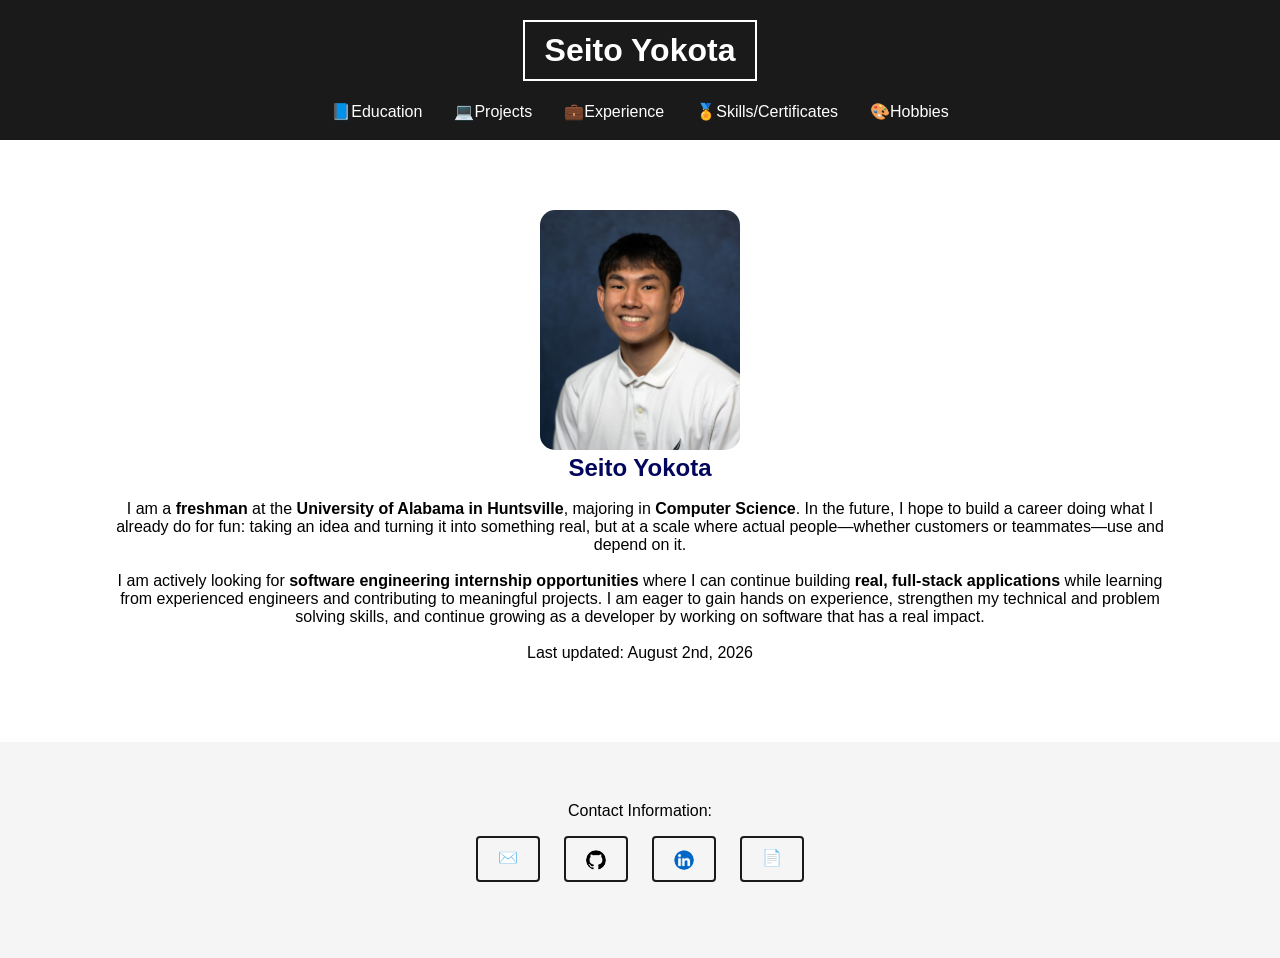
<file: index.html>
<!DOCTYPE html>
<html lang="en">
<head>
  <meta charset="UTF-8">
  <meta name="viewport" content="width=device-width, initial-scale=1.0">
  <title>Seito Yokota — Portfolio</title>
  <link rel="stylesheet" href="style.css">
  <link rel="icon" type="image/png" href="logo.png">
  <script src="script.js" defer></script>
</head>
<body>
  <header>
    <h1 style="text-align: center; padding-top: 20px;">
        <a href="index.html" style="text-decoration: none; font-weight: bold; color: white; border: 2px solid white; padding: 10px 20px; display: inline-block; font-family: Optima, sans-serif;">
        Seito Yokota
        </a>
    </h1>
    <nav>
      <ul class="nav-links">
        <li><a href="education.html">📘Education</a></li>
        <li><a href="projects.html">💻Projects</a></li>
        <li><a href="experience.html">💼Experience</a></li>
		    <li><a href="skills_certificates.html">🏅Skills/Certificates</a></li>
        <li><a href="hobbies.html">🎨Hobbies</a></li>
      </ul>
    </nav>
  </header>
 
  <main>
    <section id="home" class="hero">
	  <img src="Seito_Edited_compressed.jpg" alt="Professional headshot" width="200" height="240">
      <h1 style="color: #02075D">Seito Yokota</h1>
	  <br>
	  <p>I am a <b>freshman</b> at the <b>University of Alabama in Huntsville</b>, majoring in <b>Computer Science</b>. In the future, I hope to build a career doing what I already do for fun: taking an idea and turning it into something real, but at a scale where actual people—whether customers or teammates—use and depend on it.</p>
	  <br>
	  <p>I am actively looking for <b>software engineering internship opportunities</b> where I can continue building <b>real, full-stack applications</b> while learning from experienced engineers and contributing to meaningful projects. I am eager to gain hands on experience, strengthen my technical and problem solving skills, and continue growing as a developer by working on software that has a real impact.</p>
    <br>
    <p>Last updated: August 2nd, 2026</p>
    </section>
  </main>
  <footer id="contact">
    <p>Contact Information:</p>
    <div class="contact-links">
      <a href="mailto:seitoyokota15@icloud.com" target="_blank" class="btn-outline">✉️</a>
      <a href="https://github.com/seitoyokota" target="_blank" class="btn-outline"><img src="github.png" height="20" width="20" style="display: block; margin-top: 2px; margin-left: auto; margin-right: auto;"></a>
      <a href="https://www.linkedin.com/in/seito-yokota-b33b313a9/?lipi=urn%3Ali%3Apage%3Ad_flagship3_profile_view_base_contact_details%3BbzJiLSJiQAKnu9LNYkko7g%3D%3D" target="_blank" class="btn-outline"><img src="linkedin.png" height="20" width="20" style="display: block; margin-top: 2px; margin-left: auto; margin-right: auto;"></a>
      <a href="resume.pdf" target="_blank" class="btn-outline">📄</a>
    </div>
  </footer>
</body>
</html>
</file>
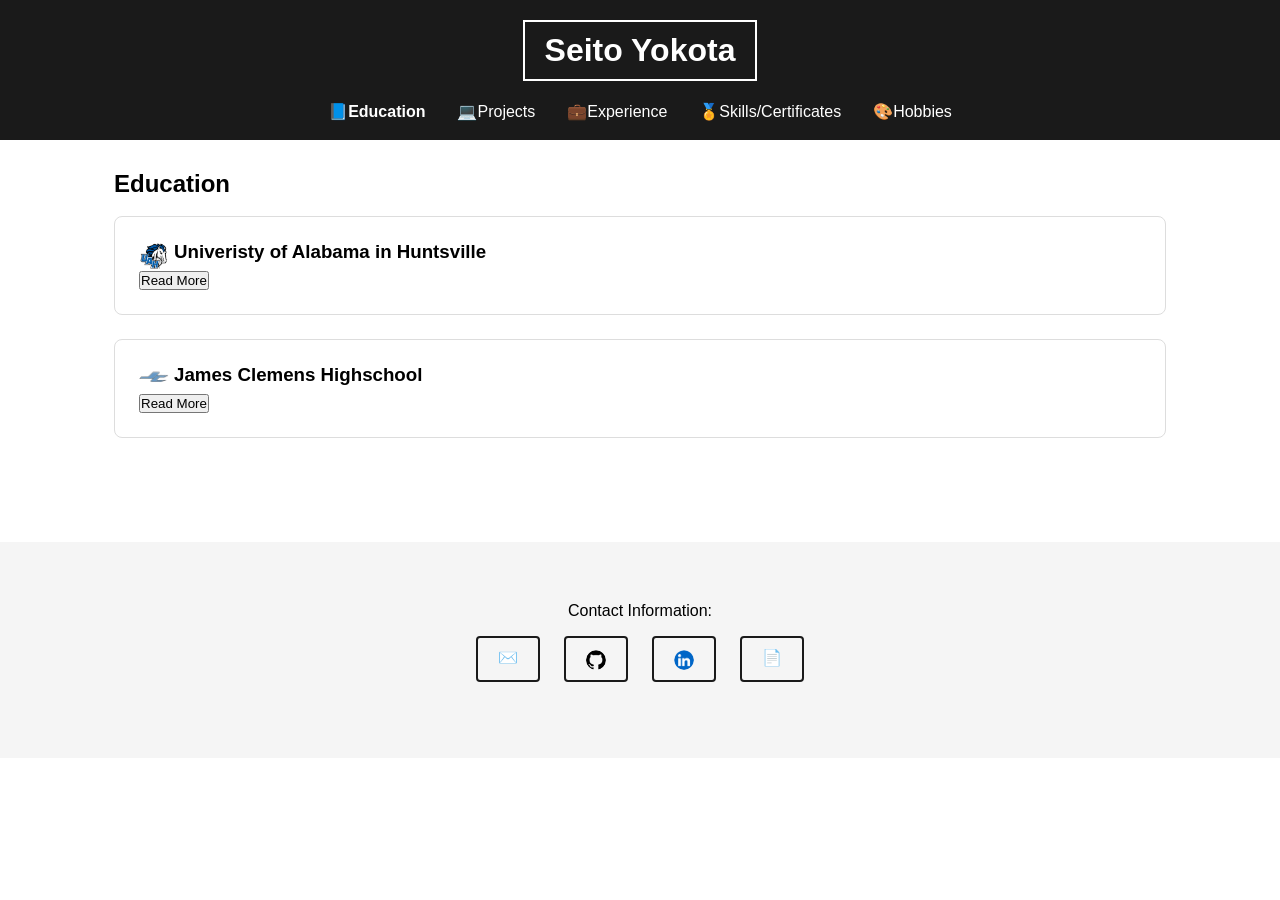
<file: education.html>
<!DOCTYPE html>
<html lang="en">
<head>
  <meta charset="UTF-8">
  <meta name="viewport" content="width=device-width, initial-scale=1.0">
  <title>Education — Seito Yokota</title>
  <link rel="stylesheet" href="style.css">
  <link rel="icon" type="image/png" href="logo.png">
  <script src="script.js" defer></script>
</head>
<body>
  <header>
    <h1 style="text-align: center; padding-top: 20px;">
      <a href="index.html" style="text-decoration: none; font-weight: bold; color: white; border: 2px solid white; padding: 10px 20px; display: inline-block; font-family: Optima, sans-serif;">
      Seito Yokota
      </a>
    </h1>
    <nav>
      <ul class="nav-links">
        <li><a href="education.html" style="font-weight: bold;">📘Education</a></li>
        <li><a href="projects.html">💻Projects</a></li>
        <li><a href="experience.html">💼Experience</a></li>
        <li><a href="skills_certificates.html">🏅Skills/Certificates</a></li>
        <li><a href="hobbies.html">🎨Hobbies</a></li>
      </ul>
    </nav>
  </header>
 
  <main>
    <section id="education">
      <h2>Education</h2>
      <br>
      <article class="card">
        <div class="container">
        <img src="UAH.png" alt="UAH logo" width="30" height="30">
        <h3><a href="https://www.uah.edu/" style="text-decoration: none; color: black;">Univeristy of Alabama in Huntsville</a></h3>
        </div>
        <div class="extra-text hidden">
          <p class="entry-dates">Expected Graduation: May 2030</p>
          <p>B.S. Computer Science</p>
      </div>
      <button class="read-more-btn">Read More</button>
      </article>
      <article class="card">
        <div class="container">
        <img src="JC.png" alt="JC logo" width="30" height="30">
        <h3><a href="https://jchs.madisoncity.k12.al.us/" style="text-decoration: none; color: black;">James Clemens Highschool</a></h3>
        </div>
        <div class="extra-text hidden">
          <p class="entry-dates">Graduated: May 2026</p>
          <p>GPA: 4.6</p>
          <p>ACT: 34</p>
          <p>Relevant coursework: AP Calculus BC (score: 5), AP Computer Science A (score: 5)</p>
        </div>
        <button class="read-more-btn">Read More</button>
      </article>
    </section>
  </main>
  <footer id="contact">
    <p>Contact Information:</p>
    <div class="contact-links">
      <a href="mailto:seitoyokota15@icloud.com" target="_blank" class="btn-outline">✉️</a>
      <a href="https://github.com/seitoyokota" target="_blank" class="btn-outline"><img src="github.png" height="20" width="20" style="display: block; margin-top: 2px; margin-left: auto; margin-right: auto;"></a>
      <a href="https://www.linkedin.com/in/seito-yokota-b33b313a9/?lipi=urn%3Ali%3Apage%3Ad_flagship3_profile_view_base_contact_details%3BbzJiLSJiQAKnu9LNYkko7g%3D%3D" target="_blank" class="btn-outline"><img src="linkedin.png" height="20" width="20" style="display: block; margin-top: 2px; margin-left: auto; margin-right: auto;"></a>
      <a href="resume.pdf" target="_blank" class="btn-outline">📄</a>
    </div>
  </footer>
 
</body>
</html>
</file>
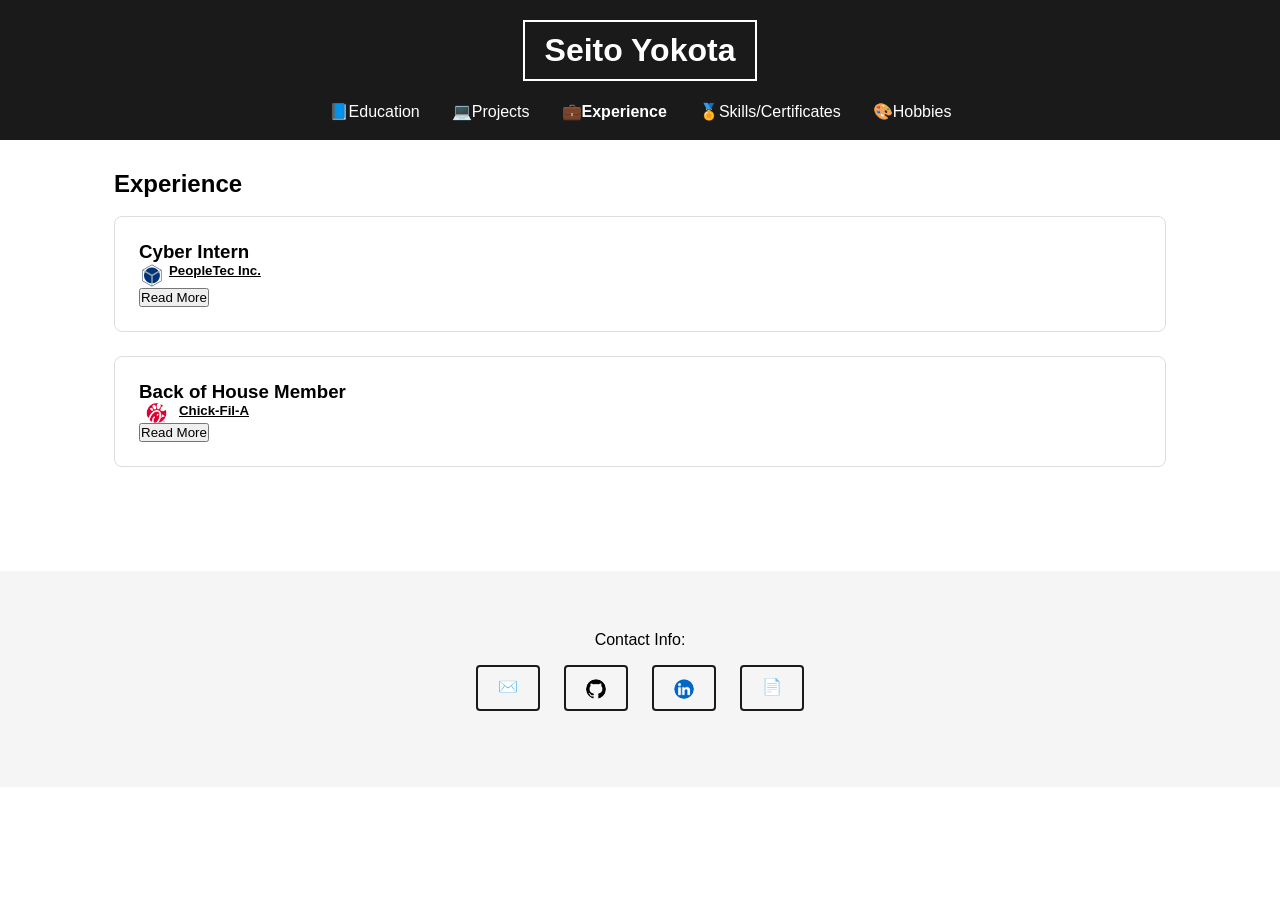
<file: experience.html>
<!DOCTYPE html>
<html lang="en">
<head>
  <meta charset="UTF-8">
  <meta name="viewport" content="width=device-width, initial-scale=1.0">
  <title>Experience — Seito Yokota</title>
  <link rel="stylesheet" href="style.css">
  <link rel="icon" type="image/png" href="logo.png">
  <script src="script.js" defer></script>
</head>
<body>
  <header>
    <h1 style="text-align: center; padding-top: 20px;">
        <a href="index.html" style="text-decoration: none; font-weight: bold; color: white; border: 2px solid white; padding: 10px 20px; display: inline-block; font-family: Optima, sans-serif;">
        Seito Yokota
        </a>
    </h1>
    <nav>
      <ul class="nav-links">
        <li><a href="education.html">📘Education</a></li>
        <li><a href="projects.html">💻Projects</a></li>
        <li><a href="experience.html" style="font-weight: bold;">💼Experience</a></li>
        <li><a href="skills_certificates.html">🏅Skills/Certificates</a></li>
        <li><a href="hobbies.html">🎨Hobbies</a></li>
      </ul>
    </nav>
  </header>
 
  <main>
    <section id="experience">
      <h2>Experience</h2>
      <br>
      <article class="card">
        <h3>Cyber Intern</h3>
        <div class="container">
        <img src="PeopleTecLogo.png" alt="PeopleTec logo" width="25" height="25">
        <h5><a href="https://www.peopletec.com/">PeopleTec Inc.</a></h5>
        </div>
        <div class="extra-text hidden">
        <p class="entry-dates">June 2026 - July 2026</p>
        <p>• Configured MikroTik routers to establish DHCP servers/clients, custom bridges, and static routing tables, enabling interconnectivity between other intern networks. </p>
        <p>• Deployed an Apache web server to build a full-stack, database-driven web application with user authentication, implementing 10+ core web application security and defense mechanisms.</p>
        <p>• Configured and deployed a DNS server on a Raspberry Pi 5 using BIND9, managing zone files and record types to support name resolution for an internal network environment.</p>
        <p>• Built foundational networking knowledge including IP addressing/subnetting, DNS architecture, octal/hexadecimal numbering systems, the OSI model, Ethernet cabling standards, core Linux command-line administration, and SSH-based remote access.</p>
        <p>• Developed basic proficiency in HTML, CSS, PHP, and SQL to understand full-stack web architecture and backend data handling relevant to security assessments.</p>
        <p>• Soldered and assembled a Bluetooth radio module, gaining hands-on experience with circuit-level hardware.</p>
        <p>• Configured a handheld radio and installed analysis software to study the basics of antennas and radio frequency, building an understanding of RF signal behavior.</p>
        </div>
        <button class="read-more-btn">Read More</button>
      </article>
      <article class="card">
        <h3>Back of House Member</h3>
        <div class="container">
          <img src="CFA.png" alt="CFA logo" width="35" height="20">
          <h5><a href="https://www.chick-fil-a.com/">Chick-Fil-A</a></h5>
        </div>
        <div class="extra-text hidden">
        <p class="entry-dates">April 2025 - August 2026</p>
        <p>• Prepared and cooked menu items in a high-volume, fast-paced kitchen environment, consistently meeting strict time standards during peak rush periods.</p>
        <p>• Executed food prep and cooking procedures with precision to maintain consistent quality across hundreds of orders per shift.</p>
        <p>• Maintained strict food safety and sanitation standards in accordance with health code regulations, including proper food handling, storage, and temperature control.</p>
        <p>• Monitored inventory levels and rotated stock using FIFO (first in, first out) principles to minimize waste and ensure freshness.</p>
        <p>• Collaborated with a team of 10+ back-of-house staff to coordinate order timing and maintain smooth kitchen operations during high-pressure shifts.</p>
        <p>• Communicated effectively with front-of-house staff to ensure accurate and timely order fulfillment.</p>
        <p>• Maintained a reliable attendance record and consistently arrived prepared for physically demanding shifts requiring stamina and attention to detail.</p>
        <p>• Adapted quickly to shifting priorities and last-minute changes in a dynamic, deadline-driven environment.</p>
        <p>• Operated commercial kitchen equipment including fryers, grills, and prep stations while adhering to safety protocols.</p>
        <p>• Managed multiple simultaneous tasks (cooking, prepping, cleaning) without compromising speed or quality.</p>
        </div>
        <button class="read-more-btn">Read More</button>
      </article>
    </section>
 
  </main>
  <footer id="contact">
    <p>Contact Info:</p>
    <div class="contact-links">
      <a href="mailto:seitoyokota15@icloud.com" target="_blank" class="btn-outline">✉️</a>
      <a href="https://github.com/seitoyokota" target="_blank" class="btn-outline"><img src="github.png" height="20" width="20" style="display: block; margin-top: 2px; margin-left: auto; margin-right: auto;"></a>
      <a href="https://www.linkedin.com/in/seito-yokota-b33b313a9/?lipi=urn%3Ali%3Apage%3Ad_flagship3_profile_view_base_contact_details%3BbzJiLSJiQAKnu9LNYkko7g%3D%3D" target="_blank" class="btn-outline"><img src="linkedin.png" height="20" width="20" style="display: block; margin-top: 2px; margin-left: auto; margin-right: auto;"></a>
      <a href="resume.pdf" target="_blank" class="btn-outline">📄</a>
    </div>
  </footer>
 
</body>
</html>
</file>
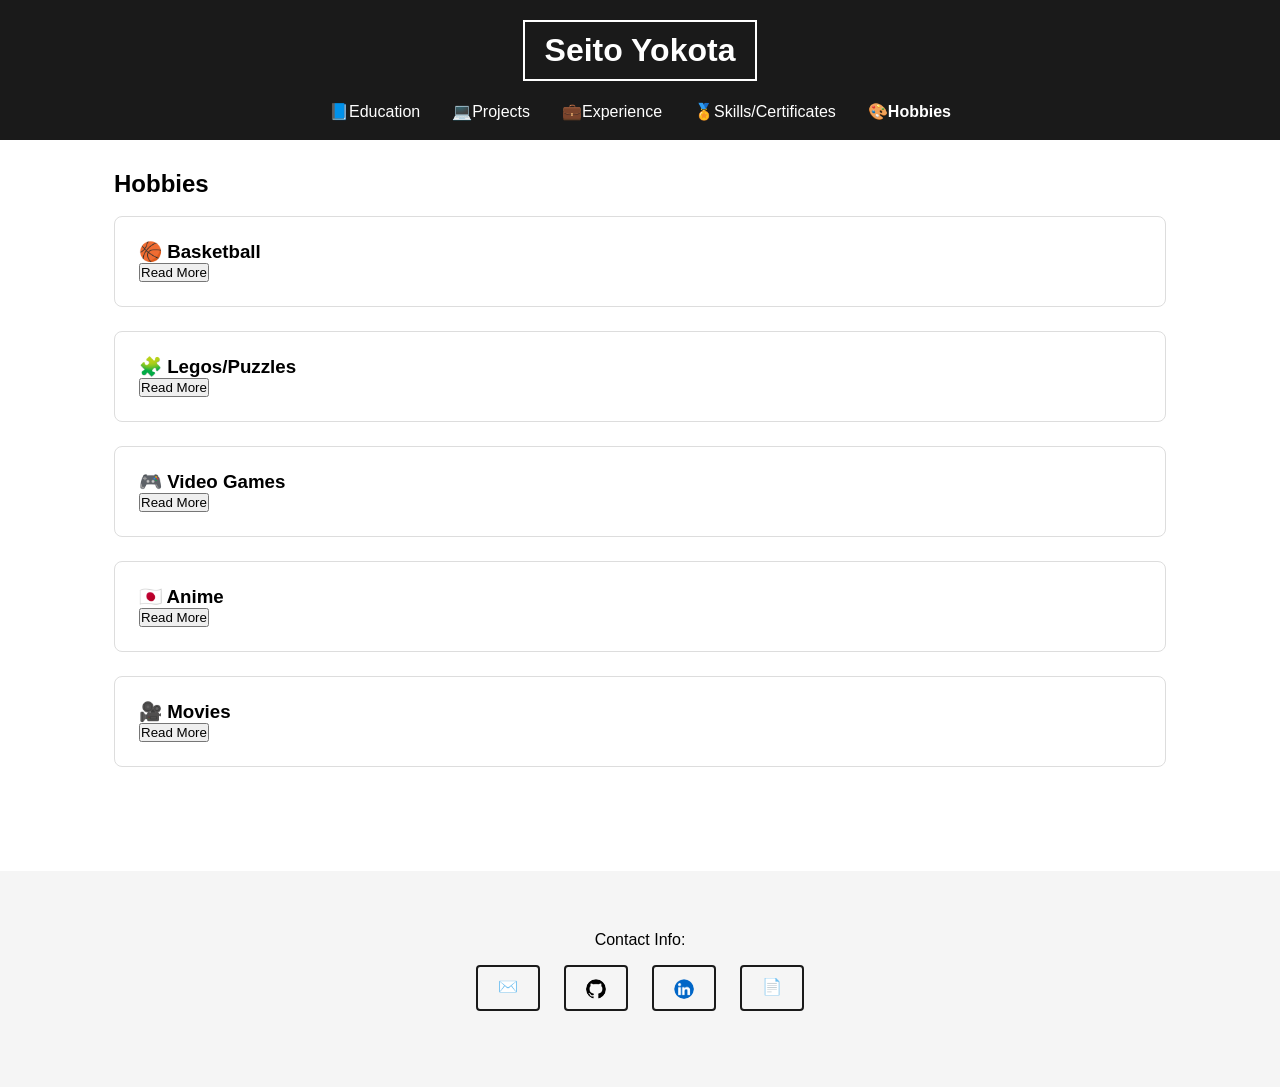
<file: hobbies.html>
<!DOCTYPE html>
<html lang="en">
<head>
  <meta charset="UTF-8">
  <meta name="viewport" content="width=device-width, initial-scale=1.0">
  <title>Hobbies — Seito Yokota</title>
  <link rel="stylesheet" href="style.css">
  <link rel="icon" type="image/png" href="logo.png">
  <script src="script.js" defer></script>
</head>
<body>
  <header>
    <h1 style="text-align: center; padding-top: 20px;">
        <a href="index.html" style="text-decoration: none; font-weight: bold; color: white; border: 2px solid white; padding: 10px 20px; display: inline-block; font-family: Optima, sans-serif;">
        Seito Yokota
        </a>
    </h1>
    <nav>
      <ul class="nav-links">
        <li><a href="education.html">📘Education</a></li>
        <li><a href="projects.html">💻Projects</a></li>
        <li><a href="experience.html">💼Experience</a></li>
        <li><a href="skills_certificates.html">🏅Skills/Certificates</a></li>
        <li><a href="hobbies.html" style="font-weight: bold;">🎨Hobbies</a></li>
      </ul>
    </nav>
  </header>

  <main>
    <section id="hobbies">
      <h2>Hobbies</h2>
      <br>
      <article class="card">
        <h3>🏀 Basketball</h3>
        <div class="extra-text hidden">
        <p>• <b>Years played:</b> 15 years</p>
        <p>• <b>Achievements (during high school):</b></p>
        <ul class="dash-list" style="margin-left: 20px;">
            <li><b>2025-2026</b>: Team Captain, 7A Area 8 Champion, 7A Area 8 All-Tournament Team, All-Area 7A Area 8 Regular Season Team, Huntsville City Classic Tournament Stand Out Player</li>
            <li><b>2024-2025</b>: 7A Area 8 Runner Up, All-Area 7A Area 8 Regular Season Team</li>
            <li><b>2023-2024</b>: 7A Area 8 Champion, 7A Area 8 All-Tournament Team, All-Area 7A Area 8 Regular Season Team, N2 Hoops Runner Up, Huntsville Times Tournament Honorable Mention</li>
            <li><b>2022-2023</b>: no achievements, just a freshman trying his best to keep up with the varsity team</li>
        </ul>
        <br>
        <p>I played competitive basketball for 15 years, beginning at age three and continuing through my senior year of high school. Throughout my career, I developed strong communication, teamwork, leadership, and time management skills while competing at a high level. Serving as the team captain for the varsity team my senior year strengthened my ability to lead by example, support teammates, and remain composed under pressure. Although I no longer play competitively, I still enjoy playing recreationally with friends and appreciate the discipline, resilience, and lifelong friendships that sport gave me.</p>
        </div>
        <button class="read-more-btn">Read More</button>
      </article>
      <article class="card">
        <h3>🧩 Legos/Puzzles</h3>
        <div class="extra-text hidden">
        <p>• <b>Favorite theme:</b> Nature</p>
        <br>
        <p>I love seeing my progress as I build something, and I enjoy the sense of accomplishment that comes from completing a puzzle or Lego set. They also make great decoration once they're finished. Looking back, I believe my passion for computer science began with my love of building Lego sets and solving puzzles, since both require creativity, problem-solving, and patience.</p>
        </div>
        <button class="read-more-btn">Read More</button>
      </article>
      <article class="card">
        <h3>🎮 Video Games</h3>
        <div class="extra-text hidden">
        <p>• <b>Favorite game:</b> Tom Clancy's Rainbow Six Siege</p>
        <br>
        <p>I enjoy video games that require strategic thinking, communication, and adaptability, such as Rainbow Six Siege. Playing games has strengthened my teamwork, problem-solving, and decision-making skills while providing a fun way to collaborate with friends. I also believe video games are one of the best ways to build friendships, get to know people better, and connect with others who share similar interests.</p>
        </div>
        <button class="read-more-btn">Read More</button>
      </article>
      <article class="card">
        <h3>🇯🇵 Anime</h3>
        <div class="extra-text hidden">
        <p>• <b>Favorite genre:</b> Action</p>
        <br>
        <p>I enjoy anime for its compelling storytelling and meaningful character development, which often provide motivation and valuable life lessons alongside entertaining stories. I also appreciate the creativity of the animation, music, and sound design, all of which make the experience even more immersive. As anime continues to grow in popularity, I think it’s a great way to connect with others, discover shared interests, and start meaningful conversations.</p>
        </div>
        <button class="read-more-btn">Read More</button>
      </article>
      <article class="card">
        <h3>🎥 Movies</h3>
        <div class="extra-text hidden">
        <p>• <b>Favorite genre:</b> Sci-Fi</p>
        <br>
        <p>I enjoy science fiction because it explores ideas and possibilities that push beyond the limits of what we currently understand. The imaginative worlds, advanced technology, and unknown mysteries make every story feel unique. I also enjoy how many sci-fi films take place in distant worlds or alternate versions of Earth, creating a constant sense of curiosity and suspense that keeps me engaged from beginning to end.</p>
        </div>
        <button class="read-more-btn">Read More</button>
      </article>
    </section>
  </main>

  <footer id="contact">
    <p>Contact Info:</p>
    <div class="contact-links">
      <a href="mailto:seitoyokota15@icloud.com" target="_blank" class="btn-outline">✉️</a>
      <a href="https://github.com/seitoyokota" target="_blank" class="btn-outline"><img src="github.png" height="20" width="20" style="display: block; margin-top: 2px; margin-left: auto; margin-right: auto;"></a>
      <a href="https://www.linkedin.com/in/seito-yokota-b33b313a9/?lipi=urn%3Ali%3Apage%3Ad_flagship3_profile_view_base_contact_details%3BbzJiLSJiQAKnu9LNYkko7g%3D%3D" target="_blank" class="btn-outline"><img src="linkedin.png" height="20" width="20" style="display: block; margin-top: 2px; margin-left: auto; margin-right: auto;"></a>
      <a href="resume.pdf" target="_blank" class="btn-outline">📄</a>
    </div>
  </footer>

</body>
</html>
</file>
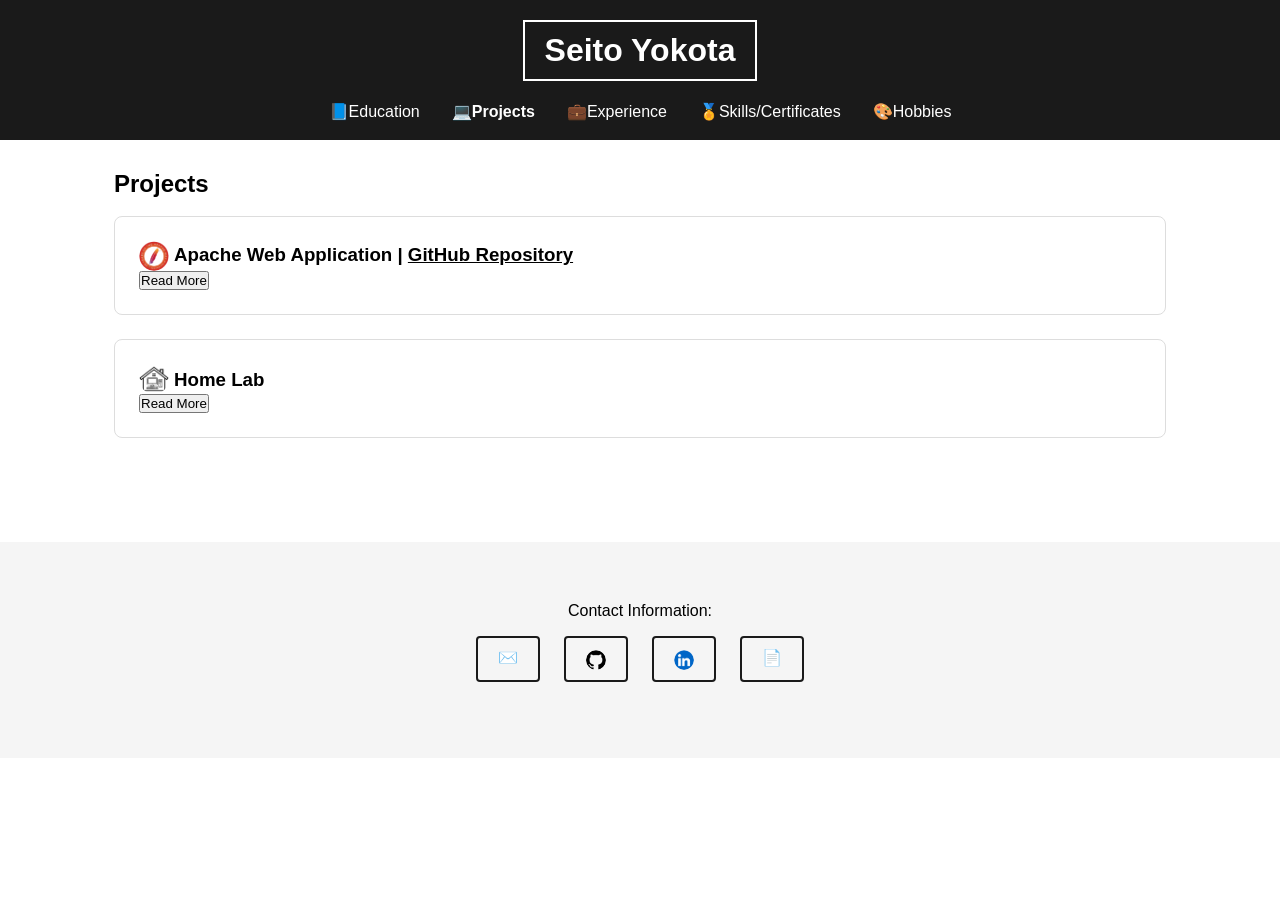
<file: projects.html>
<!DOCTYPE html>
<html lang="en">
<head>
  <meta charset="UTF-8">
  <meta name="viewport" content="width=device-width, initial-scale=1.0">
  <title>Projects — Seito Yokota</title>
  <link rel="stylesheet" href="style.css">
  <link rel="icon" type="image/png" href="logo.png">
  <script src="script.js" defer></script>
</head>
<body>
  <header>
    <h1 style="text-align: center; padding-top: 20px;">
        <a href="index.html" style="text-decoration: none; font-weight: bold; color: white; border: 2px solid white; padding: 10px 20px; display: inline-block; font-family: Optima, sans-serif;">
        Seito Yokota
        </a>
    </h1>
    <nav>
      <ul class="nav-links">
        <li><a href="education.html">📘Education</a></li>
        <li><a href="projects.html" style="font-weight: bold;">💻Projects</a></li>
        <li><a href="experience.html">💼Experience</a></li>
        <li><a href="skills_certificates.html">🏅Skills/Certificates</a></li>
        <li><a href="hobbies.html">🎨Hobbies</a></li>
      </ul>
    </nav>
  </header>
 
  <main>
    <section id="projects">
      <h2>Projects</h2>
      <br>
      <article class="card">
        <div class="container">
          <img src="apache.png" height="30" width="30">
          <h3 style="display: inline-block; margin-top: 3px;">Apache Web Application | <a href="https://github.com/seitoyokota/apache2">GitHub Repository</a></h3>
        </div>
        <div class="extra-text hidden">
        <p class="project-desc"> Built and deployed a web application on a self-hosted <b>Raspberry Pi 5</b> server running <b>Apache</b>—gaining hands-on experience with server administration, web security, and full-stack development.</p>
        <p class="project-stack">• <b>Languages used</b>: HTML, CSS, PHP, SQL (mySQL)</p>
        <p class="project-stack">• <b>Implemented Security Features</b>: username enumeration defense, SQL injection prevention, IDOR (Insecure Direct Object Reference) attack prevention, rate limit, timing attacks defense, stored XSS (Cross Site Scripting) attack prevention, password hashing, session id regeneration, CSRF (Cross Site Request Forgery) attack prevention, session cookie flags, resource limits to prevent storage abuse</p>
        <div class="project-links">
          <video width="640" height="360" controls style="display: block; margin-left: auto; margin-right: auto; max-width: 100%; height: auto;">
            <source src="ApacheVideo.mp4" type="video/mp4">
            Your browser does not support the video tag
          </video>
        </div>
        </div>
        <button class="read-more-btn">Read More</button>
      </article>
 
      <article class="card">
        <div class="container">
        <img src="homelab.png" height="30" width="30"></a><h3 style="display: inline-block; margin-top: 5px;">Home Lab</h3>
        </div>
        <div class="extra-text hidden">
        <p class="project-desc">Set up will be started soon</p>
        <p class="project-stack"><b>Materials:</b> Raspberry Pis, ethernet cables, a router, powerline adapters, a switch</p>
        <div class="project-links">
          <img src="HomeLabDiagram.png" alt="Home Lab Diagram" width="640" height="360" style="display: block; margin-left: auto; margin-right: auto; max-width: 75%; height: auto; border: 5px solid #333;">
        </div>
        </div>
        <button class="read-more-btn">Read More</button>
      </article>
    </section>
 
  </main>

  <footer id="contact">
    <p>Contact Information:</p>
    <div class="contact-links">
      <a href="mailto:seitoyokota15@icloud.com" target="_blank" class="btn-outline">✉️</a>
      <a href="https://github.com/seitoyokota" target="_blank" class="btn-outline"><img src="github.png" height="20" width="20" style="display: block; margin-top: 2px; margin-left: auto; margin-right: auto;"></a>
      <a href="https://www.linkedin.com/in/seito-yokota-b33b313a9/?lipi=urn%3Ali%3Apage%3Ad_flagship3_profile_view_base_contact_details%3BNCalBltqQciiRxYAzr9NTg%3D%3D" target="_blank" class="btn-outline"><img src="linkedin.png" height="20" width="20" style="display: block; margin-top: 2px; margin-left: auto; margin-right: auto;"></a>
      <a href="resume.pdf" target="_blank" class="btn-outline">📄</a>
    </div>
  </footer>
 
</body>
</html>
</file>
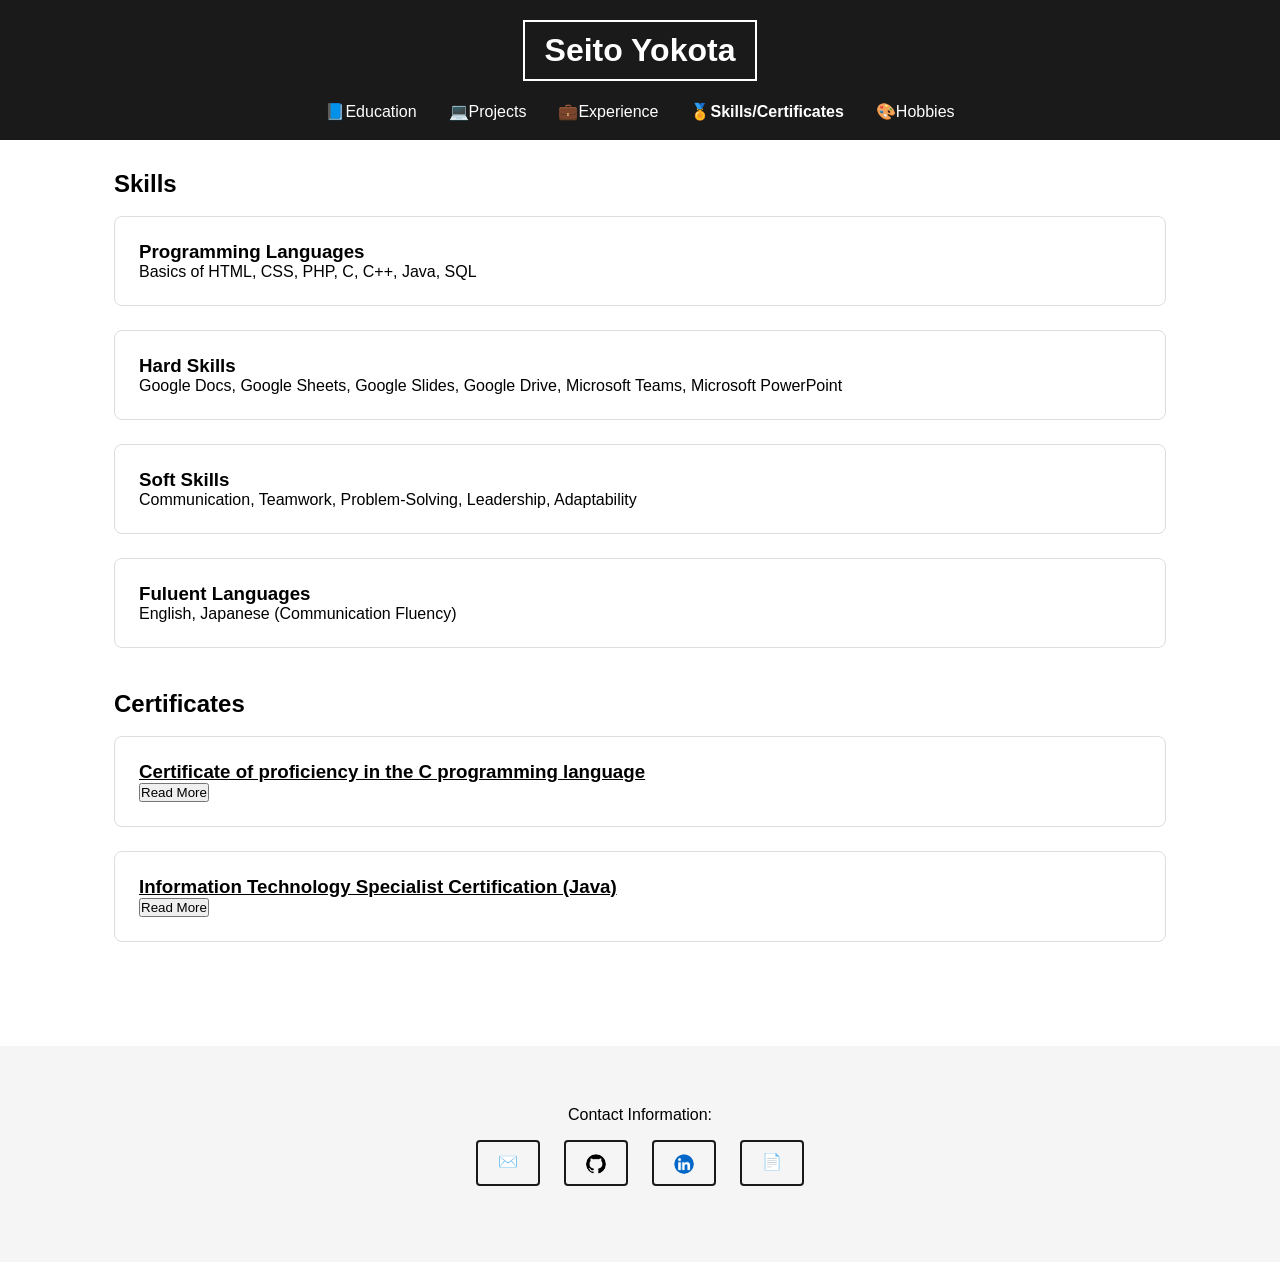
<file: skills_certificates.html>
<!DOCTYPE html>
<html lang="en">
<head>
  <meta charset="UTF-8">
  <meta name="viewport" content="width=device-width, initial-scale=1.0">
  <title>Skills & Certificates — Seito Yokota</title>
  <link rel="stylesheet" href="style.css">
  <link rel="icon" type="image/png" href="logo.png">
  <script src="script.js" defer></script>
</head>
<body>

  <header>
    <h1 style="text-align: center; padding-top: 20px;">
        <a href="index.html" style="text-decoration: none; font-weight: bold; color: white; border: 2px solid white; padding: 10px 20px; display: inline-block; font-family: Optima, sans-serif;">
        Seito Yokota
        </a>
    </h1>
    <nav>
      <ul class="nav-links">
        <li><a href="education.html">📘Education</a></li>
        <li><a href="projects.html">💻Projects</a></li>
        <li><a href="experience.html">💼Experience</a></li>
        <li><a href="skills_certificates.html" style="font-weight: bold;">🏅Skills/Certificates</a></li>
        <li><a href="hobbies.html">🎨Hobbies</a></li>
      </ul>
    </nav>
  </header>
 
  <main>
    <section id="skills">
      <h2>Skills</h2>
      <br>
      <article class="card">
      <div class="skills">
        <h3>Programming Languages</h3>
        <p>Basics of HTML, CSS, PHP, C, C++, Java, SQL</p>
      </div>
      </article>
      <article class="card">
      <div class="skills">
        <h3>Hard Skills</h3>
        <p>Google Docs, Google Sheets, Google Slides, Google Drive, Microsoft Teams, Microsoft PowerPoint</p>
      </div>
      </article>
      <article class="card">
      <div class="skills">
        <h3>Soft Skills</h3>
        <p>Communication, Teamwork, Problem-Solving, Leadership, Adaptability</p>
      </div>
      </article>
      <article class="card">
      <div class="skills">
        <h3>Fuluent Languages</h3>
        <p>English, Japanese (Communication Fluency)</p>
      </div>
      </article>
      <br>
      <h2>Certificates</h2>
      <br>
      <article class="card">
        <h3><a href="https://cppinstitute.org/cle">Certificate of proficiency in the C programming language</a></h3>
        <div class="extra-text hidden">
        <p class="entry-dates">May 2023</p>
        <p>This foundational certification is for individuals beginning their career in software development and related technologies. It validates understanding of universal programming concepts like data types, operators, control flow, arrays, pointers, and structures.</p>
        <a class="certificate-link" href="CCertification.pdf" target="_blank">View Certificate</a>
        </div>
        <button class="read-more-btn">Read More</button>
      </article>
      <article class="card">
        <h3><a href="https://certiport.pearsonvue.com/Certifications/ITSpecialist/Certification/Certify">Information Technology Specialist Certification (Java)</a></h3>
        <div class="extra-text hidden">
        <p class="entry-dates">May 2026</p>
        <p>The IT Specialist certification in Java, administered by Certiport (a Pearson VUE business), validates entry-level proficiency in Java programming. It covers core concepts including object-oriented programming, Java syntax and data types, control flow (loops and conditionals), methods, arrays, exception handling, and basic debugging practices. It's an industry-recognized credential aimed at demonstrating foundational coding competency for students entering computer science or software development fields.</p>
        <a class="certificate-link" href="JavaCertification.pdf" target="_blank">View Certificate</a>
        </div>
        <button class="read-more-btn">Read More</button>
      </article>
 
    </section>
 
  </main>

  <footer id="contact">
    <p>Contact Information:</p>
    <div class="contact-links">
      <a href="mailto:seitoyokota15@icloud.com" target="_blank" class="btn-outline">✉️</a>
      <a href="https://github.com/seitoyokota" target="_blank" class="btn-outline"><img src="github.png" height="20" width="20" style="display: block; margin-top: 2px; margin-left: auto; margin-right: auto;"></a>
      <a href="https://www.linkedin.com/in/seito-yokota-b33b313a9/?lipi=urn%3Ali%3Apage%3Ad_flagship3_profile_view_base_contact_details%3BbzJiLSJiQAKnu9LNYkko7g%3D%3D" target="_blank" class="btn-outline"><img src="linkedin.png" height="20" width="20" style="display: block; margin-top: 2px; margin-left: auto; margin-right: auto;"></a>
      <a href="resume.pdf" target="_blank" class="btn-outline">📄</a>
    </div>
  </footer>
 
</body>
</html>
</file>
<file: style.css>
* {
  margin: 0;
  padding: 0;
  box-sizing: border-box;
  font-family: Optima, sans-serif;
}
a {
  color: black;
}
body {
  font-family: system-ui, sans-serif;
  padding-top: 90px;
}

header {
  position: fixed;
  top: 0;
  left: 0;
  width: 100%;
  height: 140px;
  background-color: #1a1a1a;
  z-index: 1000;
}

nav {
  display: flex;
  align-items: center;
  justify-content: center;
  height: 100%;
  max-width: 1100px;
  margin: -40px auto 0 auto;
  padding: 0 25px;
}

.logo {
  color: #fff;
  font-size: 1.4rem;
  text-decoration: none;
  font-weight: 700;
}

.nav-links {
  display: flex;
  list-style: none;
  gap: 32px;
  padding: 0;
}

.container {
  display: flex;
  gap: 5px;
}

.nav-links a {
  color: #fff;
  text-decoration: none;
  font-size: 1rem;
}

a:hover {
  font-weight: bold;
}

section {
  padding: 80px 24px;
  max-width: 1100px;
  margin: 0 auto;
  scroll-margin-top: 70px;
}

.hero {
  padding-top: 120px;
  text-align: center;
}

.hero-links {
  margin-top: 24px;
  display: flex;
  gap: 16px;
  justify-content: center;
}

.btn, .btn-outline {
  padding: 10px 20px;
  border-radius: 4px;
  text-decoration: none;
  font-weight: 600;
}

.btn {
  background-color: #1a1a1a;
  color: #fff;
}

.btn-outline {
  border: 2px solid #1a1a1a;
  color: #1a1a1a;
}

.skills ul {
  display: flex;
  flex-wrap: wrap;
  gap: 12px;
  list-style: none;
  margin-top: 12px;
}

.skills li {
  background-color: #eee;
  padding: 6px 14px;
  border-radius: 4px;
}

.card {
  border: 1px solid #ddd;
  border-radius: 8px;
  padding: 24px;
  margin-bottom: 24px;
}

.project-links {
  display: flex;
  gap: 16px;
  margin-top: 12px;
}

.entry-dates {
  color: #666;
  font-size: 0.9rem;
}

.certificate-link {
  display: inline-block;
  margin-top: 8px;
  color: #1a1a1a;
  text-decoration: underline;
}

footer {
  text-align: center;
  padding: 60px 24px;
  background-color: #f5f5f5;
}

.contact-links {
  display: flex;
  justify-content: center;
  gap: 24px;
  margin: 16px 0;
}

img, video {
  border-radius: 15px;
}

.hidden {
  display: none;
}

ul.dash-list {
  list-style-type: none; /* Removes default bullets */
  padding-left: 20px;       /* Resets default browser indentation */
}

ul.dash-list li {
  position: relative;    /* Sets a baseline for the dash placement */
  padding-left: 8px;   /* Creates space for the dash */
}

ul.dash-list li::before {
  content: "-";          /* Inserts an em-dash (or use "-" for a hyphen) */
  position: absolute;    /* Prevents the dash from pushing multi-line text */
  left: -20px;               /* Aligns dash perfectly to the left */
}

@media (max-width: 600px) {
 
  header {
    height: auto;
    padding: 0 0;
  }
 
  nav {
    flex-direction: column;
    gap: 12px;
    padding: 50px 16px 15px;
  }
 
  .nav-links {
    flex-wrap: wrap;
    justify-content: center;
    gap: 12px 20px;
  }
 
  .nav-links a {
    font-size: 0.9rem;
  }
 
  body {
    padding-top: 175px;
  }
 
  section {
    scroll-margin-top: 130px;
    padding: 48px 16px;
  }
 
  .hero {
    padding-top: 24px;
  }
 
  .hero-links {
    flex-wrap: wrap;
  }
 
  .contact-links {
    flex-wrap: wrap;
    gap: 16px;
  }
 
  footer {
    padding: 40px 16px;
  }
}
</file>
